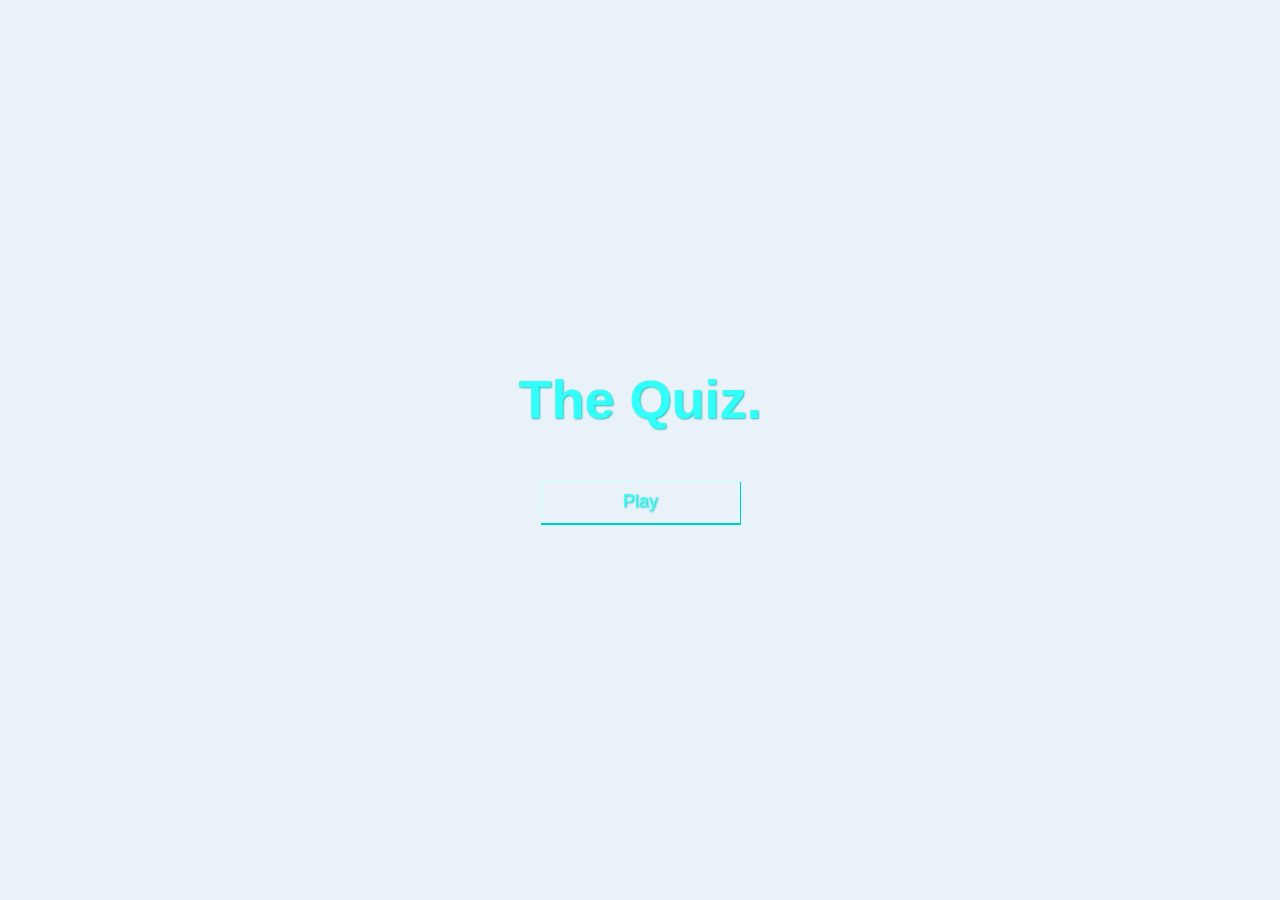
<file: index.html>
<!DOCTYPE html>
    <head>
        <title>THE QUIZ</title>
        <link rel="stylesheet" href="app.css">
    </head>
    <body>
        <div class="container">
            <div id="home" class="flex-center flex-column">
                <h1>The Quiz.</h1>
                <a class="btn" href="/menu.html">Play</a>
            </div>
        </div>
    </body>
</html>
</file>
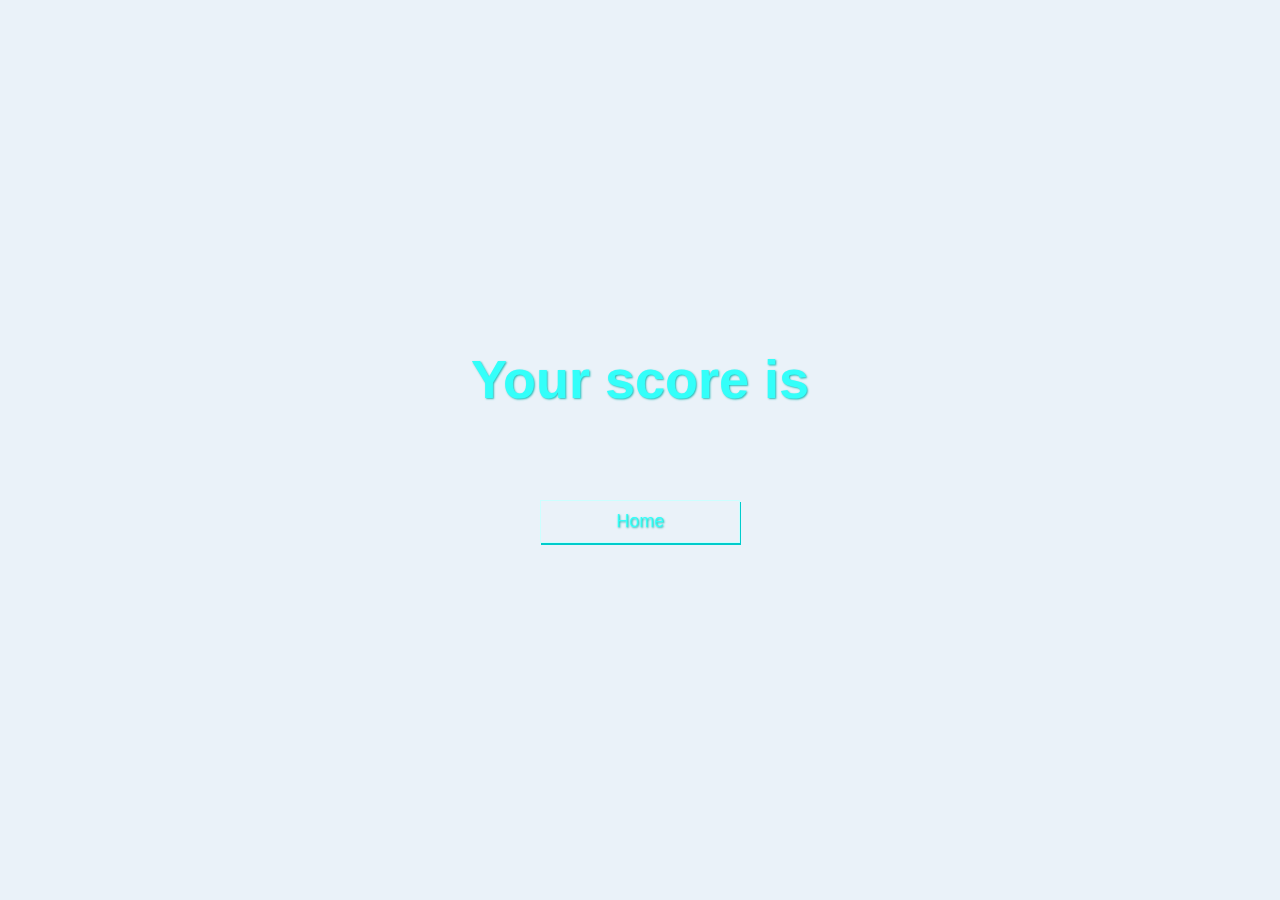
<file: end.html>
<!DOCTYPE html>
    <head>
        <title>The end page </title>
        <link rel="stylesheet" href="/app.css">
    </head>
    <body>
            <div class="container">
                    <div id="home" class="flex-center flex-column">
                        <h1>Your score is</h1><h2 id="score"></h2>
                        <a class="btn" href="/index.html">Home</a>
                    </div>
                </div>


        <script></script>  
     </body>

</html>
</file>
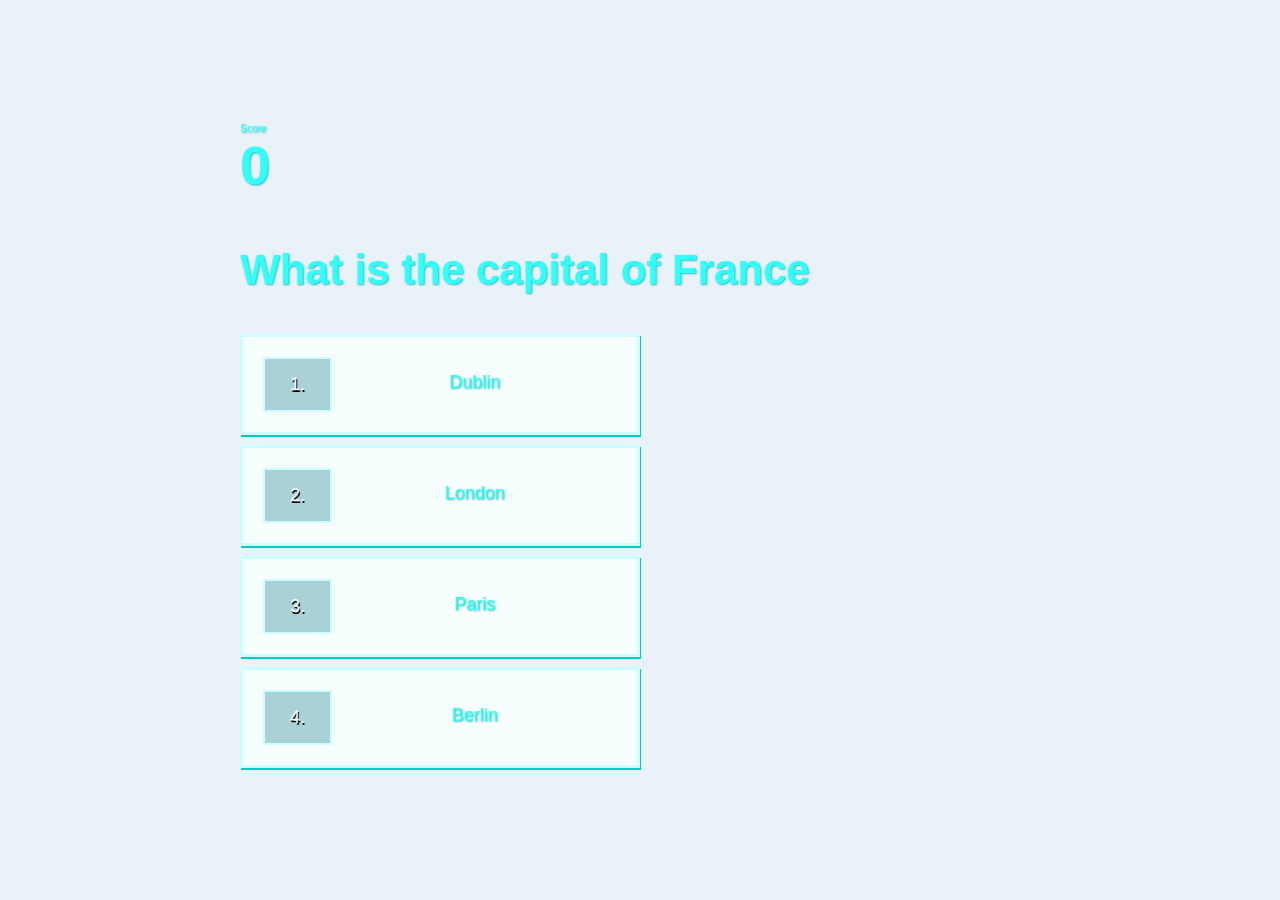
<file: game.html>
<!DOCTYPE html>
    <head>
        <title> Game Page</title>
         <link rel="stylesheet" href="app.css">
         <link rel="stylesheet" href="game.css">
    </head>
    <body>
        <div class="container">
            <div id="game" class="justify-center flex-column">
              <!--score counter-->
                <div id="score1">
                    <div>
                        <p> Score</p>
                        <h1 id="score">0</h1>
                    </div>
                </div>
                
                <h2 id="question"> what is the answer to the question?</h2>
               
                <!--choices of answere and number of each choice-->
                
                <div class="choice btn">
                    <p class="num">1.</p>
                    <p class="ans" data-number="1">choice</p>
                </div>
               
                <div class="choice btn">
                    <p class="num">2.</p>
                    <p class="ans" data-number="2">choice</p>
                </div>
                
                <div class="choice btn">
                    <p class="num">3.</p>
                    <p class="ans" data-number="3">choice</p>
                </div>
                
                <div class="choice btn">
                    <p class="num">4.</p>
                    <p class="ans" data-number="4">choice</p>
                </div>
                
            </div>
        </div>
        <script src="game.js"></script>
    </body>
</html>
</file>
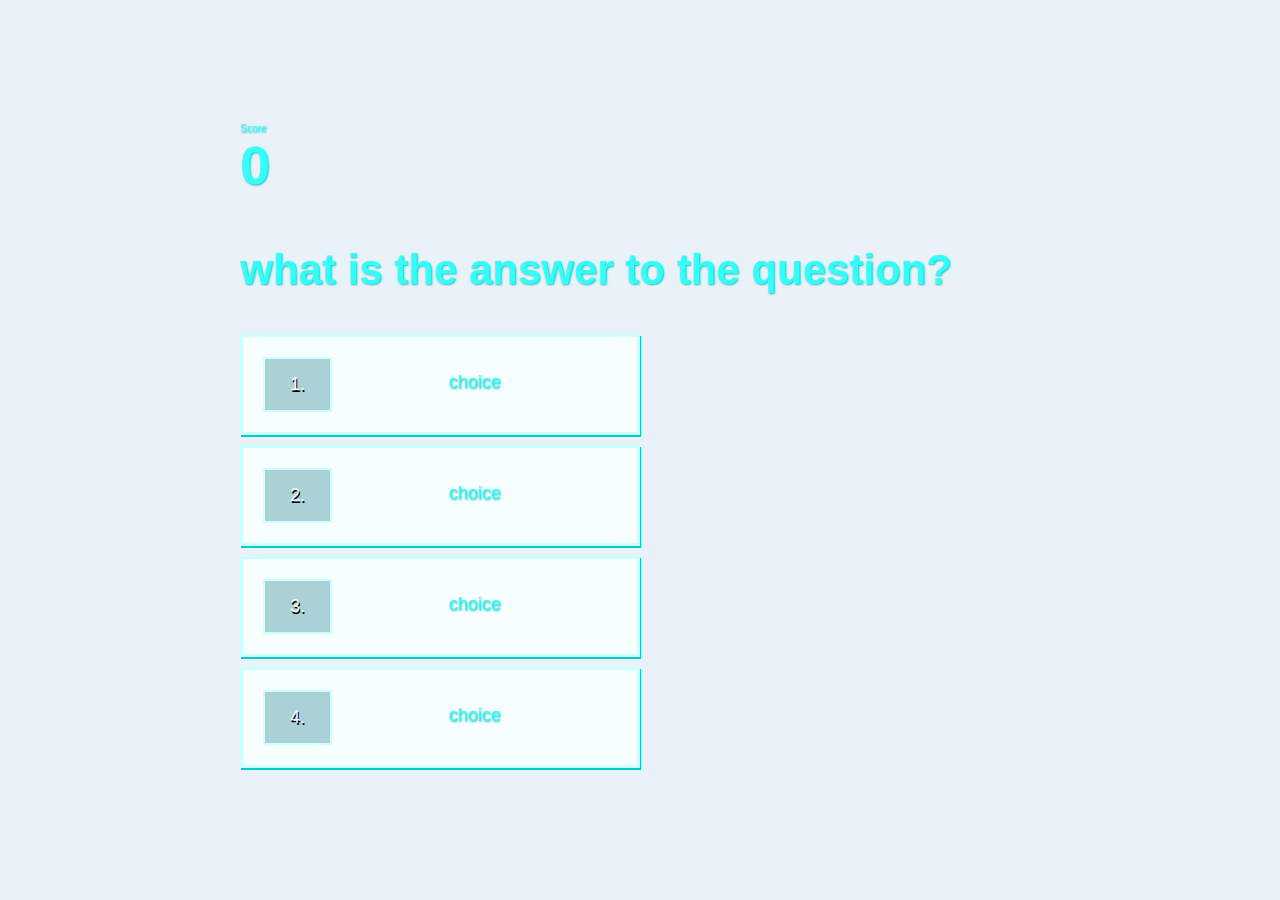
<file: general.html>
<!DOCTYPE html>
    <head>
        <title> Game Page</title>
         <link rel="stylesheet" href="app.css">
         <link rel="stylesheet" href="game.css">
    </head>
    <body>
        <div class="container">
            <div id="game" class="justify-center flex-column">
              <!--score counter-->
                <div id="score1">
                    <div>
                        <p> Score</p>
                        <h1 id="score">0</h1>
                    </div>
                </div>
                
                <h2 id="question"> what is the answer to the question?</h2>
               
                <!--choices of answere and number of each choice-->
                
                <div class="choice btn">
                    <p class="num">1.</p>
                    <p class="ans" data-number="1">choice</p>
                </div>
               
                <div class="choice btn">
                    <p class="num">2.</p>
                    <p class="ans" data-number="2">choice</p>
                </div>
                
                <div class="choice btn">
                    <p class="num">3.</p>
                    <p class="ans" data-number="3">choice</p>
                </div>
                
                <div class="choice btn">
                    <p class="num">4.</p>
                    <p class="ans" data-number="4">choice</p>
                </div>
                
            </div>
        </div>
        <script src="general.js"></script>
    </body>
</html>
</file>
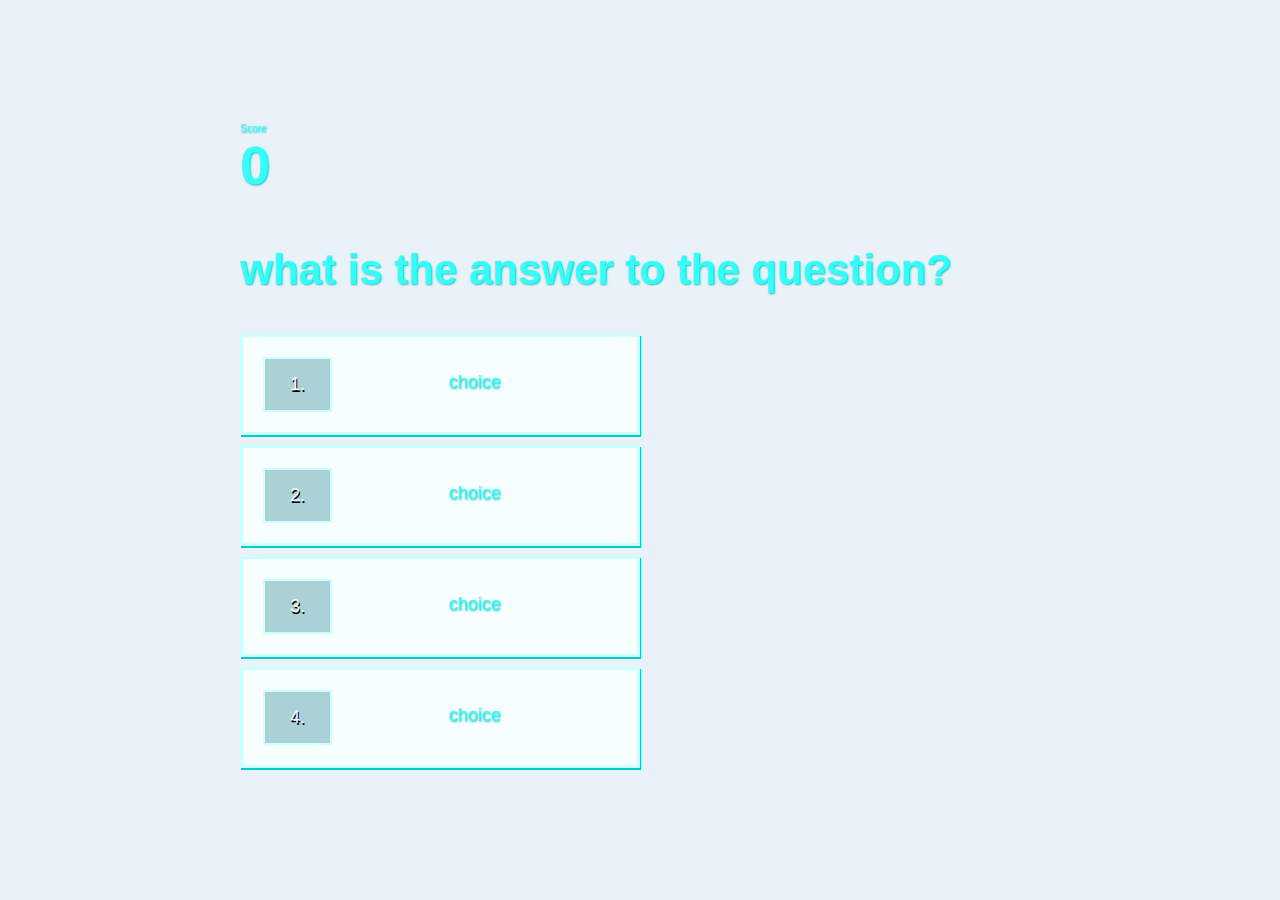
<file: movies.html>
<!DOCTYPE html>
    <head>
        <title> Game Page</title>
         <link rel="stylesheet" href="app.css">
         <link rel="stylesheet" href="game.css">
    </head>
    <body>
        <div class="container">
            <div id="game" class="justify-center flex-column">
              <!--score counter-->
                <div id="score1">
                    <div>
                        <p> Score</p>
                        <h1 id="score">0</h1>
                    </div>
                </div>
                
                <h2 id="question"> what is the answer to the question?</h2>
               
                <!--choices of answere and number of each choice-->
                
                <div class="choice btn">
                    <p class="num">1.</p>
                    <p class="ans" data-number="1">choice</p>
                </div>
               
                <div class="choice btn">
                    <p class="num">2.</p>
                    <p class="ans" data-number="2">choice</p>
                </div>
                
                <div class="choice btn">
                    <p class="num">3.</p>
                    <p class="ans" data-number="3">choice</p>
                </div>
                
                <div class="choice btn">
                    <p class="num">4.</p>
                    <p class="ans" data-number="4">choice</p>
                </div>
                
            </div>
        </div>
        <script src="/movies.js"></script>
    </body>
</html>
</file>
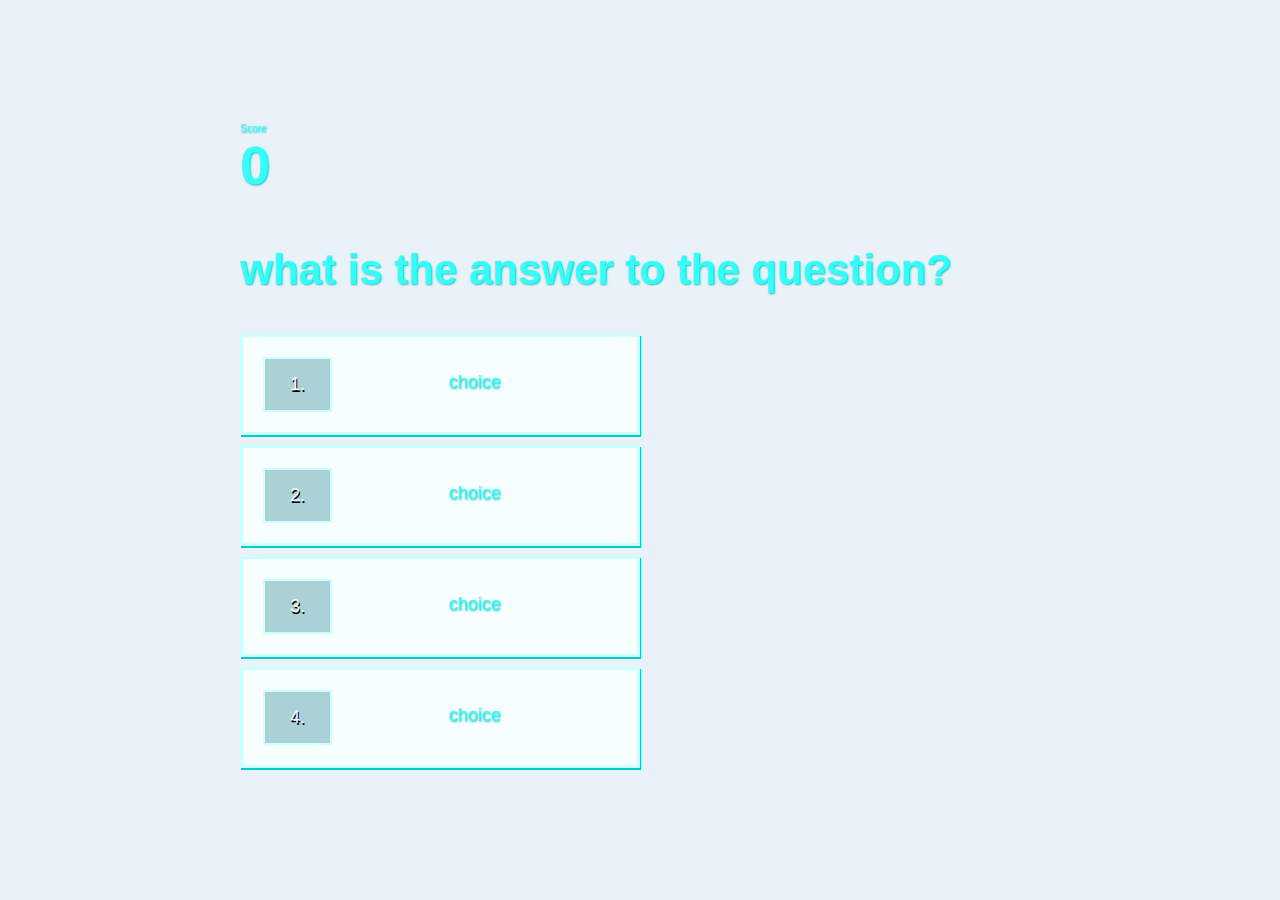
<file: music.html>
<!DOCTYPE html>
    <head>
        <title> Game Page</title>
         <link rel="stylesheet" href="app.css">
         <link rel="stylesheet" href="game.css">
    </head>
    <body>
        <div class="container">
            <div id="game" class="justify-center flex-column">
              <!--score counter-->
                <div id="score1">
                    <div>
                        <p> Score</p>
                        <h1 id="score">0</h1>
                    </div>
                </div>
                
                <h2 id="question"> what is the answer to the question?</h2>
               
                <!--choices of answere and number of each choice-->
                
                <div class="choice btn">
                    <p class="num">1.</p>
                    <p class="ans" data-number="1">choice</p>
                </div>
               
                <div class="choice btn">
                    <p class="num">2.</p>
                    <p class="ans" data-number="2">choice</p>
                </div>
                
                <div class="choice btn">
                    <p class="num">3.</p>
                    <p class="ans" data-number="3">choice</p>
                </div>
                
                <div class="choice btn">
                    <p class="num">4.</p>
                    <p class="ans" data-number="4">choice</p>
                </div>
                
            </div>
        </div>
        <script src="/music.js"></script>
    </body>
</html>
</file>
<file: app.css>
:root{
    background-color:#EAF2F9;
    font-size: 62.5%;
}

*{
    box-sizing: border-box;
    font-family:Arial, Helvetica, sans-serif;
    margin: 0;
    padding: 0;
    color: #33FFFA;
    text-shadow: 1px 1px 2px #2CBAB7;
}
h1,
h2,
h3,
h4{
    margin-bottom: 1rem;
}

h1{
    font-size: 5.4rem;
    margin-bottom: 5rem;
}

h1 > span{
    font-size:2.4rem;
    font-weight: 500;
}
h2{
    font-size:4.2rem;
    margin-bottom: 4rem;
    font-weight: 700;
}

h3{
    font-size: 2.8rem;
    font-weight: 500;
}

.menu{
  font-size:4.2rem;
  margin-bottom: 4rem;
  font-weight: 700;
  text-underline-position: below;
  text-align: center;
  align-items: center;
}
/* center into the screen using flex*/

.container{
    width: 100vw;
    height: 100vh;
    display: flex;
    justify-content: center;
    align-items: center;
    margin: 0 auto;
    max-width: 80rem;
}
.container > *{
    width:100%;
}
/* makes the flex items stack*/

.flex-column{
    display: flex;
    flex-direction:column;
    
}

.flex-center {
  justify-content: center;
  align-items: center;
}

.justify-center {
  justify-content: center;
}

.text-center {
  text-align: center;
}

.hidden {
  display: none;
}

/* BUTTONS */
.btn {
  font-size: 1.8rem;
  padding: 1rem 0;
  width: 20rem;
  text-align: center;
  border: 0.1rem solid #ccffff;
  box-shadow: 1px 2px #00cccc;
  margin-bottom: 1rem;
  text-decoration: none;
}
/*animation for buttons*/
.btn:hover {
  cursor: pointer;
  transform: translateY(-0.1rem);
  transition: transform 150ms;
  background-color:#aad1d5;
}

.btn[disabled]:hover {
  cursor: not-allowed;
  box-shadow: none;
  transform: none;
}
.test{
  background-color: green;
  width:20rem;
  height:20rem;
  padding: 1remS;
}
.test2{
  background-color: red;
  width:20rem;
  height:20rem;
  padding: 1rem;
}
</file>
<file: game.css>
.choice{
    display: flex;
    width: 50%;
    font-size:1.8rem;
    border:0.3rem solid #ccffff;
    padding: 2rem;
    background-color: #F7FEFE;
}

.num{
    padding: 1.5rem 2.5rem;
    background-color:#aad1d5;
    color: aliceblue;
    text-shadow: 1px 2px black;
    border:0.2rem solid #ccffff;
}

.ans{
    padding:1.5rem;
    width:100%;
}
/*change colour on correct or wrong*/
.true{
    background-color: #2CBA76;

}
.true:hover{
    background-color: #2CBA76;
}

.false{
    background-color: #AF3030;
}
.false:hover{
    background-color: #AF3030;
}

.score1{
    font-size:1.8rem;
    padding:1rem;
    display:flex;
}
</file>
